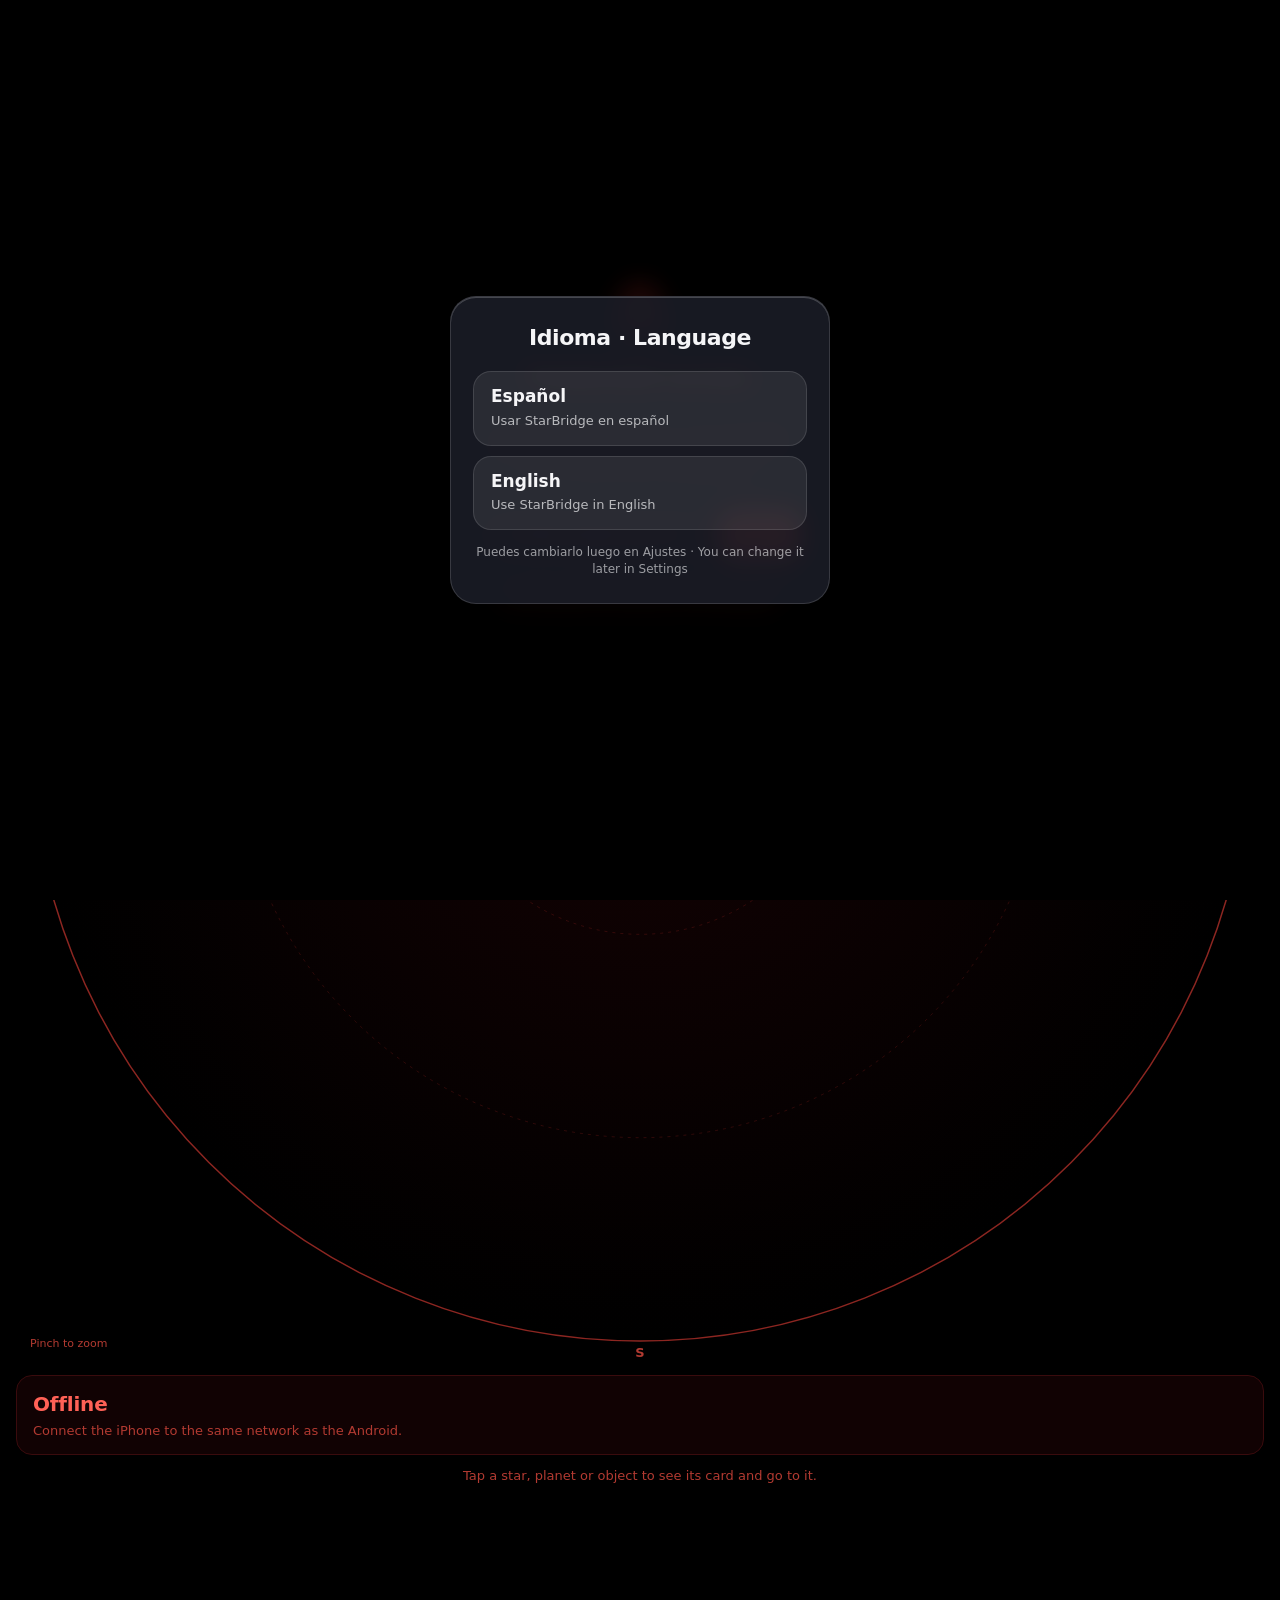
<file: app/src/main/assets/web/index.html>
<!doctype html>
<html lang="es">
<head>
<meta charset="utf-8">
<meta name="viewport" content="width=device-width, initial-scale=1, viewport-fit=cover, user-scalable=no">
<meta name="apple-mobile-web-app-capable" content="yes">
<meta name="mobile-web-app-capable" content="yes">
<meta name="apple-mobile-web-app-status-bar-style" content="black-translucent">
<meta name="apple-mobile-web-app-title" content="StarBridge">
<meta name="theme-color" content="#000000">
<meta name="format-detection" content="telephone=no">
<title>StarBridge</title>
<link rel="apple-touch-icon" href="icon-180.png">
<link rel="icon" href="icon-192.png">
<link rel="manifest" href="manifest.webmanifest">
<link rel="stylesheet" href="style.css">
<script src="i18n-en.js"></script>
<script src="i18n.js"></script>
</head>
<body class="night">

<header class="topbar">
  <div class="brand">
    <span id="connDot" class="dot"></span>
    <div>
      <div class="title">StarBridge</div>
      <div id="subtitle" class="subtitle">Conectando con el Android…</div>
    </div>
  </div>
  <div class="top-right">
    <span id="trackPill" class="pill hidden">Siguiendo</span>
    <span id="clock" class="clock mono">--:--</span>
  </div>
</header>

<div id="banner" class="banner hidden"></div>
<a id="peerBanner" class="banner peer hidden"></a>

<main>
  <!-- Live stack thumbnail on the control tabs (tap: Imagen). -->
  <button id="miniStack" class="mini-stack hidden" aria-label="Ver el apilado">
    <span class="mini-thumb night-img"><img id="miniStackImg" alt=""></span>
    <span class="mini-txt"><b id="miniStackTitle">Apilando</b><br><small id="miniStackText"></small></span>
    <span class="chev">›</span>
  </button>

  <!-- CIELO -->
  <section id="tab-sky" class="tab active">
    <button class="card align-cta hidden" data-goalign>
      <span class="ring">!</span>
      <span><b>Sin alinear</b><br><small>Centra una estrella y el Android sabrá dónde está todo</small></span>
      <span class="chev">›</span>
    </button>
    <div class="sky-tools">
      <button id="skyRotate" class="chip small">Mirando al S</button>
      <button id="skyLabels" class="chip small">Nombres</button>
      <button id="skyCenter" class="chip small">Hacia el telescopio</button>
      <button id="skyZoomIn" class="chip small" aria-label="Ampliar">+</button>
      <button id="skyZoomOut" class="chip small" aria-label="Alejar">&minus;</button>
      <button id="skyAll" class="chip small">Todo el cielo</button>
    </div>
    <div class="sky-wrap">
      <canvas id="sky"></canvas>
      <div id="skyReadout" class="sky-readout"></div>
      <div id="zoneBar" class="zone-bar hidden"></div>
    </div>
    <div id="skyCard" class="card pointing-card"></div>
    <p class="hint center">Toca una estrella, planeta u objeto para ver su ficha e ir a él.</p>
  </section>

  <!-- MOVER -->
  <section id="tab-move" class="tab">
    <button class="card align-cta hidden" data-goalign>
      <span class="ring">!</span>
      <span><b>Sin alinear</b><br><small>Alinear ahora</small></span>
      <span class="chev">›</span>
    </button>
    <div id="moveCard" class="card pointing-card"></div>
    <div id="pad" class="pad-host"></div>
    <div class="seg" id="speedSeg">
      <button data-rate="2">Fina</button>
      <button data-rate="4">Lenta</button>
      <button data-rate="6">Media</button>
      <button data-rate="8">Rápida</button>
      <button data-rate="9">Máx</button>
    </div>
    <div class="card row-between">
      <div>
        <div class="row-title">Seguimiento</div>
        <div id="trackSub" class="row-sub">Compensa la rotación del cielo</div>
      </div>
      <label class="switch"><input id="trackToggle" type="checkbox"><span></span></label>
    </div>
    <div id="controlBanner" class="card warn-card hidden">
      Otro dispositivo está moviendo el telescopio.
      <button id="takeControl" class="btn small">Tomar el control</button>
    </div>
  </section>

  <!-- BUSCAR -->
  <section id="tab-search" class="tab">
    <div class="searchbar">
      <svg viewBox="0 0 24 24" class="icon"><circle cx="11" cy="11" r="7"/><path d="M20 20l-4-4"/></svg>
      <input id="q" type="search" placeholder="M42, Júpiter, Vega, Andrómeda…" autocomplete="off" autocapitalize="off" spellcheck="false">
    </div>
    <div class="chips" id="chips">
      <button class="chip active" data-cat="best">Lo mejor ahora</button>
      <button class="chip" data-cat="all">Todas</button>
      <button class="chip" data-cat="solar">Luna y planetas</button>
      <button class="chip" data-cat="messier">Messier</button>
      <button class="chip" data-cat="ngc">NGC / IC</button>
      <button class="chip" data-cat="galaxy">Galaxias</button>
      <button class="chip" data-cat="nebula">Nebulosas</button>
      <button class="chip" data-cat="cluster">Cúmulos</button>
      <button class="chip" data-cat="star">Estrellas</button>
    </div>
    <label class="check-row"><input id="onlyVisible" type="checkbox" checked> Solo lo que está sobre el horizonte</label>
    <label class="check-row hidden" id="onlyZoneRow"><input id="onlyZone" type="checkbox"> Solo lo que veo (mi zona visible)</label>
    <ul id="results" class="list"></ul>
  </section>

  <!-- IMAGEN (live stacking) -->
  <section id="tab-img" class="tab">
    <!-- the iPhone app StarBridge EAA as a remote camera (iphonecam.js) -->
    <div id="iphoneStage" class="img-stage hidden">
      <div class="img-frame night-img"><img id="iphView" alt="Imagen del iPhone" draggable="false"></div>
      <div id="iphEmpty" class="img-empty"></div>
      <div class="img-hud">
        <div id="iphPills" class="img-pills"></div>
        <div class="img-line"><span id="iphMsg"></span></div>
        <div id="iphLog" class="img-line iph-log hidden"></div>
      </div>
      <div class="img-bar">
        <button id="iphMain" class="img-btn main"><svg viewBox="0 0 24 24" class="icon"><path d="M7 5l12 7-12 7z" class="fill"/></svg><span>Empezar</span></button>
        <button id="iphFrame" class="img-btn"><svg viewBox="0 0 24 24" class="icon"><path d="M4 9V5h4M20 9V5h-4M4 15v4h4M20 15v4h-4"/><circle cx="12" cy="12" r="2.5"/></svg><span>Encuadre</span></button>
        <button id="iphExp" class="img-btn"><svg viewBox="0 0 24 24" class="icon"><path d="M4 7h10M18 7h2M4 17h4M12 17h8"/><circle cx="16" cy="7" r="2"/><circle cx="10" cy="17" r="2"/></svg><span>Exposición</span></button>
        <button id="iphSave" class="img-btn"><svg viewBox="0 0 24 24" class="icon"><path d="M12 4v11M7 10l5 5 5-5M5 20h14"/></svg><span>Guardar</span></button>
        <button id="iphNew" class="img-btn"><svg viewBox="0 0 24 24" class="icon"><path d="M12 5v14M5 12h14"/></svg><span>Nuevo</span></button>
      </div>
    </div>
    <div id="camSourceSeg" class="seg compact cam-source hidden">
      <button data-src="iphone">Cámara del iPhone</button><button data-src="android">Cámara del Android</button>
    </div>
    <div id="imgStage" class="img-stage">
      <div id="imgFrame" class="img-frame night-img">
        <img id="imgView" alt="Imagen apilada" draggable="false">
      </div>
      <div id="imgEmpty" class="img-empty"></div>
      <div id="imgHud" class="img-hud">
        <div id="imgPills" class="img-pills"></div>
        <div id="imgLine" class="img-line"><span id="imgMsg"></span><div class="img-progress"><i id="imgProg"></i></div></div>
      </div>
      <div id="imgBanner" class="img-banner hidden"></div>
      <div id="imgFocus" class="img-focus hidden"></div>
      <div id="imgPadWrap" class="img-pad hidden"><div id="imgPad" class="pad-host small"></div>
        <div class="seg compact" id="imgSpeedSeg">
          <button data-rate="2">Fina</button><button data-rate="4">Lenta</button><button data-rate="7">Rápida</button>
        </div>
      </div>
      <div id="imgBar" class="img-bar">
        <button id="imgMain" class="img-btn main"><svg viewBox="0 0 24 24" class="icon"><path d="M7 5l12 7-12 7z" class="fill"/></svg><span>Empezar</span></button>
        <button id="imgSettingsBtn" class="img-btn"><svg viewBox="0 0 24 24" class="icon"><path d="M4 7h10M18 7h2M4 17h4M12 17h8"/><circle cx="16" cy="7" r="2"/><circle cx="10" cy="17" r="2"/></svg><span>Ajustes</span></button>
        <button id="imgFrameBtn" class="img-btn"><svg viewBox="0 0 24 24" class="icon"><path d="M4 9V5h4M20 9V5h-4M4 15v4h4M20 15v4h-4"/><circle cx="12" cy="12" r="2.5"/></svg><span>Encuadre</span></button>
        <button id="imgSessionBtn" class="img-btn"><svg viewBox="0 0 24 24" class="icon"><path d="M4 19V9M10 19V5M16 19v-7M22 19H2"/></svg><span>Sesión</span></button>
        <button id="imgSaveBtn" class="img-btn"><svg viewBox="0 0 24 24" class="icon"><path d="M12 4v11M7 10l5 5 5-5M5 20h14"/></svg><span>Guardar</span></button>
      </div>
    </div>
  </section>

  <!-- ALINEAR (opened from the banner or from Más) -->
  <section id="tab-align" class="tab">
    <button class="back-link" id="alignBack">‹ Volver</button>
    <div id="alignHeader" class="card"></div>
    <div class="seg" id="modeSeg">
      <button data-mode="starbridge">Alinea StarBridge</button>
      <button data-mode="hc">Alinea el mando</button>
    </div>
    <div id="alignChecks" class="card checks"></div>
    <div id="alignBody"></div>
    <div id="alignActive" class="card active-star hidden">
      <div id="activeInfo"></div>
      <div id="guide" class="guide hidden"></div>
      <div class="active-actions">
        <button id="activeGoto" class="btn">Ir con GoTo</button>
        <button id="activeDone" class="btn primary">Está centrada ✓</button>
      </div>
      <div id="alignPad" class="pad-host small"></div>
      <div class="seg compact" id="alignSpeedSeg">
        <button data-rate="2">Fina</button>
        <button data-rate="4">Lenta</button>
        <button data-rate="7">Rápida</button>
      </div>
      <button id="activeCancel" class="btn ghost full">Elegir otra estrella</button>
    </div>
    <div id="alignPoints"></div>
  </section>

  <!-- MÁS -->
  <section id="tab-more" class="tab">
    <h2>Uso</h2>
    <div class="card">
      <div class="seg" id="useSeg">
        <button data-use="auto">Auto</button>
        <button data-use="observe">Observar</button>
        <button data-use="photo">Fotografiar</button>
        <button data-use="both">Las dos</button>
      </div>
      <p id="useHint" class="hint"></p>
    </div>

    <h2 data-no-i18n>Idioma · Language</h2>
    <div class="card" data-no-i18n>
      <div class="seg" id="langSeg"><button data-l="es">Español</button><button data-l="en">English</button></div>
    </div>

    <h2>Telescopio</h2>
    <div id="infoCard" class="card"></div>
    <button class="card row-between nav-row" data-goalign>
      <span><span class="row-title">Alineación</span><br><span id="alignRowSub" class="row-sub"></span></span>
      <span class="chev">›</span>
    </button>

    <h2>Conectar otro móvil</h2>
    <div id="shareCard" class="card share hidden">
      <img id="shareQr" alt="QR para conectar otro móvil">
      <div class="share-code mono"><span id="shareAddress"></span><br>código <b id="shareKey"></b></div>
      <p class="hint center">Escanéalo con la cámara de otro móvil conectado a la misma WiFi.
        Lleva la clave de acceso: compártelo solo con quien quieras. Para echar a todos,
        pulsa «Cambiar la clave de acceso» en el Android.</p>
    </div>

    <h2>Ubicación y hora</h2>
    <div class="card">
      <div id="siteInfo" class="row-sub"></div>
      <details class="details">
        <summary>Introducir coordenadas a mano</summary>
        <div class="form-row">
          <label>Latitud <input id="lat" type="number" step="0.0001" inputmode="decimal"></label>
          <label>Longitud (este +) <input id="lon" type="number" step="0.0001" inputmode="decimal"></label>
        </div>
        <button id="saveSite" class="btn small">Guardar lugar</button>
        <p class="hint">Solo se usa si el Android no tiene GPS.</p>
      </details>
    </div>

    <h2>Android en el tubo</h2>
    <div class="card">
      <div class="row-sub">¿Cómo va sujeto el Android al telescopio?</div>
      <div class="seg" id="mountingSeg">
        <button data-mounting="top">Borde superior hacia el cielo</button>
        <button data-mounting="camera">Cámara trasera hacia el cielo</button>
      </div>
      <div id="sensorLive" class="row-sub mono"></div>
    </div>

    <h2>Holgura de los motores</h2>
    <div class="card">
      <button id="meterOpen" class="meter-cta">
        <span class="meter-cta-icon" aria-hidden="true">◀ ▶</span>
        <span><b>Medir holgura moviéndolo tú</b><br><small>Apoya el Android en el tubo y mueve con las flechas: el giroscopio nota cuándo empieza a girar de verdad.</small></span>
        <span class="chev">›</span>
      </button>
      <p class="hint">Holgura guardada (grados): la usa StarBridge para apuntar y seguir con precisión.</p>
      <div class="form-row">
        <label>Acimut <input id="slackAz" type="number" min="0" max="3" step="0.01" inputmode="decimal"></label>
        <label>Altitud <input id="slackAlt" type="number" min="0" max="3" step="0.01" inputmode="decimal"></label>
      </div>
      <button id="saveSlack" class="btn small">Guardar</button>
      <div class="row-between" style="margin-top:12px">
        <span><span class="row-title">Recoger la holgura con las flechas</span><br>
          <span class="row-sub">Al cambiar de sentido, el motor recorre primero toda la holgura deprisa y el tubo responde al momento, aunque solo des un toque.</span></span>
        <label class="switch"><input id="takeUp" type="checkbox"><span></span></label>
      </div>
      <p class="hint">Si lo usas, deja a 0 el anti-backlash del mando (abajo) para no compensar dos veces.</p>
      <details class="details">
        <summary>Otras formas de medirla</summary>
        <div class="row-sub" style="margin-top:10px">Con el ocular (sin sensores):</div>
        <div class="split">
          <button class="btn small vcal" data-axis="azm">Visual · acimut</button>
          <button class="btn small vcal" data-axis="alt">Visual · altitud</button>
        </div>
        <div class="row-sub" style="margin-top:12px">Automática con el giroscopio (se mueve solo):</div>
        <div class="split">
          <button class="btn small cal" data-axis="azm">Auto · acimut</button>
          <button class="btn small cal" data-axis="alt">Auto · altitud</button>
        </div>
        <div id="calResult" class="row-sub mono"></div>
      </details>
      <details class="details">
        <summary>Anti-backlash del mando (0–99)</summary>
        <p class="hint">Compensación propia de los motores. + = derecha/arriba, − = izquierda/abajo.</p>
        <div class="bl" data-axis="azm"><span>Acimut</span>
          <label>+ <input class="pos" type="number" min="0" max="99" inputmode="numeric"></label>
          <label>− <input class="neg" type="number" min="0" max="99" inputmode="numeric"></label>
          <button class="btn small save">Guardar</button>
        </div>
        <div class="bl" data-axis="alt"><span>Altitud</span>
          <label>+ <input class="pos" type="number" min="0" max="99" inputmode="numeric"></label>
          <label>− <input class="neg" type="number" min="0" max="99" inputmode="numeric"></label>
          <button class="btn small save">Guardar</button>
        </div>
        <button id="readBacklash" class="btn small">Leer del telescopio</button>
        <p id="blOriginal" class="hint"></p>
      </details>
    </div>

    <h2>GoTo</h2>
    <div class="card">
      <div class="row-sub">¿Quién mueve los motores en un GoTo?</div>
      <div class="seg" id="gotoSeg">
        <button data-method="auto">Auto</button>
        <button data-method="hc">El mando</button>
        <button data-method="soft">StarBridge</button>
      </div>
      <p id="gotoHint" class="hint"></p>
      <label class="form-line">Aproximación final (grados)
        <input id="approach" type="number" min="0" max="3" step="0.1" inputmode="decimal">
      </label>
      <p class="hint">El GoTo se para un poco antes y entra en el sentido del seguimiento para que la holgura no afecte.</p>
    </div>

    <h2>Tu telescopio</h2>
    <div class="card">
      <label class="form-line">Abertura
        <select id="aperture" data-no-i18n><option value="60">60 mm · LCM 60, NexStar 60GT</option><option value="70">70 mm · SkyProdigy 70</option><option value="80">80 mm · NexStar 80GT, LCM 80</option><option value="90">90 mm · NexStar 90SLT, Cosmos 90GT</option><option value="102">102 mm · NexStar 102SLT, 4SE</option><option value="114">114 mm · NexStar 114SLT, LCM 114</option><option value="127">127 mm · NexStar 127SLT, 5SE</option><option value="130">130 mm · NexStar 130SLT</option><option value="150">150 mm · 6SE, Evolution 6</option><option value="203">203 mm · 8SE, Evolution 8, CPC 800</option><option value="235">235 mm · Evolution 9.25, CPC 925</option><option value="279">279 mm · CPC 1100, C11</option><option value="356">356 mm · C14</option></select>
      </label>
      <div class="row-between"><span>Listas para fotos (EAA)</span><label class="switch"><input id="listsEaa" type="checkbox"><span></span></label></div>
      <p id="apertureHint" class="hint"></p>
    </div>

    <h2>Zonas visibles</h2>
    <div id="zonesCard" class="card"></div>

    <h2>Pantalla</h2>
    <div class="card">
      <div class="row-between"><span>Modo nocturno (rojo)</span><label class="switch"><input id="night" type="checkbox"><span></span></label></div>
      <div class="row-between"><span>Invertir izquierda/derecha</span><label class="switch"><input id="invertAz" type="checkbox"><span></span></label></div>
      <div class="row-between"><span>Invertir arriba/abajo</span><label class="switch"><input id="invertAlt" type="checkbox"><span></span></label></div>
    </div>

    <h2>Ayuda</h2>
    <button id="diagOpen" class="card row-between nav-row">
      <span><span class="row-title">Diagnóstico</span><br><span class="row-sub">Qué contesta el mando, avisos y errores recientes</span></span>
      <span class="chev">›</span>
    </button>

    <h2>Acerca de</h2>
    <div class="card about">
      <p>StarBridge · control de telescopios Celestron NexStar desde el navegador.</p>
      <p class="hint">Estrellas: HYG v4 (CC BY-SA 4.0). Objetos de cielo profundo: OpenNGC (CC BY-SA 4.0). Planetas: método de Paul Schlyter.</p>
      <p class="hint">Añádela a la pantalla de inicio: Compartir → «Añadir a pantalla de inicio».</p>
    </div>
  </section>
</main>

<button id="stopBtn" class="stop" aria-label="Parar el telescopio">STOP</button>

<nav class="tabbar">
  <button aria-label="Cielo" data-tab="sky" class="active">
    <svg viewBox="0 0 24 24" class="icon"><circle cx="12" cy="12" r="9"/><path d="M12 3v2M12 19v2M3 12h2M19 12h2"/><path d="M9 9l1.2 2.6L13 12l-2.8.4L9 15l-.8-2.6L5.5 12l2.7-.4z" class="fill"/></svg>
    <span>Cielo</span>
  </button>
  <button aria-label="Mover" data-tab="move">
    <svg viewBox="0 0 24 24" class="icon"><path d="M12 3l3 3h-6zM12 21l-3-3h6zM3 12l3-3v6zM21 12l-3 3V9z" class="fill"/><circle cx="12" cy="12" r="2.5"/></svg>
    <span>Mover</span>
  </button>
  <button aria-label="Imagen" data-tab="img">
    <svg viewBox="0 0 24 24" class="icon"><rect x="3" y="6" width="18" height="13" rx="3"/><circle cx="12" cy="12.5" r="3.5"/><path d="M8 6l1.5-2h5L16 6"/></svg>
    <span>Imagen</span>
  </button>
  <button aria-label="Buscar" data-tab="search">
    <svg viewBox="0 0 24 24" class="icon"><circle cx="11" cy="11" r="7"/><path d="M20 20l-4-4"/></svg>
    <span>Buscar</span>
  </button>
  <button aria-label="Más" data-tab="more">
    <svg viewBox="0 0 24 24" class="icon"><circle cx="5" cy="12" r="1.6" class="fill"/><circle cx="12" cy="12" r="1.6" class="fill"/><circle cx="19" cy="12" r="1.6" class="fill"/></svg>
    <span>Más</span>
  </button>
</nav>

<div id="sheet" class="sheet hidden" aria-hidden="true">
  <div class="sheet-backdrop" data-close></div>
  <div class="sheet-panel">
    <div class="grab" data-close></div>
    <div id="sheetBody"></div>
  </div>
</div>

<div id="toast" class="toast hidden"></div>

<div id="locked" class="locked hidden">
  <svg viewBox="0 0 24 24" class="icon big"><rect x="5" y="10" width="14" height="10" rx="2"/><path d="M8 10V7a4 4 0 0 1 8 0v3"/></svg>
  <h3>Acceso protegido</h3>
  <p id="lockedWhy"></p>
  <form id="codeForm" class="code-form" autocomplete="off">
    <input id="codeInput" type="text" inputmode="text" autocapitalize="off" autocorrect="off" spellcheck="false"
           placeholder="j576-xmkf-mvu2" aria-label="Código de acceso">
    <button class="btn primary" type="submit">Entrar</button>
  </form>
  <p id="codeError" class="code-error hidden">Escribe el código que aparece en el Android</p>
  <p class="hint">El código y el QR están en la app StarBridge del Android conectado al telescopio.</p>
</div>
<script src="app.js"></script>
<script src="imaging.js"></script>
<script src="iphonecam.js"></script>
<script src="zones.js"></script>
</body>
</html>
</file>
<file: app/src/main/assets/web/style.css>
/* StarBridge web UI — iPhone first, dark by default, full red night mode. */
:root {
  --bg: #05070f;
  --surface: #0d1222;
  --surface-2: #141b30;
  --line: #222a44;
  --text: #e9edf8;
  --dim: #8a93ae;
  --faint: #545c78;
  --accent: #6aa7ff;
  --accent-ink: #04122b;
  --good: #46d27f;
  --warn: #ffb547;
  --danger: #ff4b4b;
  --stop: #e5262b;
  --stop-ink: #ffffff;
  --sky-bg-1: #0b1430;
  --sky-bg-2: #04060d;
  --sky-line: rgba(140, 160, 220, 0.18);
  --sky-horizon: rgba(160, 180, 255, 0.55);
  --sky-star: #f4f7ff;
  --sky-planet: #ffcf6b;
  --sky-dso: #9fd0ff;
  --sky-scope: #ff6b6b;
  --tabbar-h: 58px;
  --radius: 16px;
  color-scheme: dark;
}
body.night {
  --bg: #000000;
  --surface: #110203;
  --surface-2: #1a0405;
  --line: #3a0b0d;
  --text: #ff6156;
  --dim: #b23a31;
  --faint: #6d1d18;
  --accent: #ff3b30;
  --accent-ink: #000000;
  --good: #ff6a55;
  --warn: #ff8a50;
  --danger: #ff2a1f;
  --stop: #9e0a05;
  --stop-ink: #ffb3ad;
  --sky-bg-1: #120203;
  --sky-bg-2: #000000;
  --sky-line: rgba(255, 60, 50, 0.16);
  --sky-horizon: rgba(255, 70, 60, 0.55);
  --sky-star: #ff6a60;
  --sky-planet: #ff8a50;
  --sky-dso: #c8443a;
  --sky-scope: #ff2a1f;
}

* { box-sizing: border-box; -webkit-tap-highlight-color: transparent; }
html, body {
  margin: 0; background: var(--bg); color: var(--text);
  font: 16px/1.4 -apple-system, BlinkMacSystemFont, "SF Pro Text", system-ui, sans-serif;
  -webkit-text-size-adjust: 100%;
}
body {
  min-height: 100vh;
  padding: calc(env(safe-area-inset-top) + 64px) 16px calc(env(safe-area-inset-bottom) + var(--tabbar-h) + 104px);
  -webkit-user-select: none; user-select: none;
  overscroll-behavior: none;
}
input { -webkit-user-select: text; user-select: text; }
.mono { font-family: ui-monospace, "SF Mono", Menlo, monospace; font-variant-numeric: tabular-nums; }
.hidden { display: none !important; }
.center { text-align: center; }
h2 { font-size: 13px; letter-spacing: .08em; text-transform: uppercase; color: var(--dim); margin: 24px 4px 8px; font-weight: 600; }

/* ---------- Top bar ---------- */
.topbar {
  position: fixed; top: 0; left: 0; right: 0; z-index: 20;
  display: flex; align-items: center; justify-content: space-between;
  padding: calc(env(safe-area-inset-top) + 10px) 16px 10px;
  background: color-mix(in srgb, var(--bg) 82%, transparent);
  -webkit-backdrop-filter: blur(18px); backdrop-filter: blur(18px);
  border-bottom: 1px solid var(--line);
}
.brand { display: flex; align-items: center; gap: 10px; min-width: 0; }
.title { font-weight: 700; font-size: 17px; letter-spacing: -.01em; }
.subtitle { font-size: 12px; color: var(--dim); white-space: nowrap; overflow: hidden; text-overflow: ellipsis; max-width: 56vw; }
.dot { width: 10px; height: 10px; border-radius: 50%; background: var(--faint); flex: none; transition: background .3s; }
.dot.on { background: var(--good); box-shadow: 0 0 10px var(--good); }
.dot.half { background: var(--warn); }
.top-right { display: flex; align-items: center; gap: 8px; }
.clock { font-size: 14px; color: var(--dim); }
.pill { font-size: 12px; font-weight: 600; padding: 4px 10px; border-radius: 99px; background: color-mix(in srgb, var(--good) 18%, transparent); color: var(--good); }

.banner {
  margin: 0 0 12px; padding: 12px 14px; border-radius: 12px; font-size: 14px;
  background: color-mix(in srgb, var(--warn) 14%, var(--surface)); border: 1px solid color-mix(in srgb, var(--warn) 45%, transparent);
}

/* ---------- Tabs ---------- */
.tab { display: none; animation: fade .18s ease-out; }
.tab.active { display: block; }
@keyframes fade { from { opacity: 0; transform: translateY(4px); } to { opacity: 1; transform: none; } }

.tabbar {
  position: fixed; left: 0; right: 0; bottom: 0; z-index: 20;
  display: flex; height: calc(var(--tabbar-h) + env(safe-area-inset-bottom));
  padding-bottom: env(safe-area-inset-bottom);
  background: color-mix(in srgb, var(--bg) 85%, transparent);
  -webkit-backdrop-filter: blur(18px); backdrop-filter: blur(18px);
  border-top: 1px solid var(--line);
}
.tabbar button {
  flex: 1; display: flex; flex-direction: column; align-items: center; justify-content: center; gap: 2px;
  background: none; border: 0; color: var(--faint); font: inherit; font-size: 11px; font-weight: 500;
}
.tabbar button.active { color: var(--accent); }
.icon { width: 24px; height: 24px; fill: none; stroke: currentColor; stroke-width: 1.8; stroke-linecap: round; stroke-linejoin: round; }
.icon .fill { fill: currentColor; stroke: none; }

/* ---------- STOP ---------- */
.stop {
  position: fixed; z-index: 60; right: 16px;
  bottom: calc(env(safe-area-inset-bottom) + var(--tabbar-h) + 14px);
  width: 58px; height: 58px; border-radius: 50%; border: 0;
  background: radial-gradient(circle at 35% 30%, color-mix(in srgb, var(--stop) 70%, #fff 30%), var(--stop) 60%);
  color: var(--stop-ink); font: 800 14px/1 -apple-system, system-ui, sans-serif; letter-spacing: .05em;
  box-shadow: 0 5px 14px color-mix(in srgb, var(--stop) 50%, transparent), 0 0 0 3px color-mix(in srgb, var(--stop) 25%, transparent);
}
.stop:active { transform: scale(.94); }
.stop.flash { animation: flash .5s ease-out; }
@keyframes flash { 0% { box-shadow: 0 0 0 0 var(--stop); } 100% { box-shadow: 0 0 0 28px transparent; } }

/* ---------- Cards, buttons, controls ---------- */
.card {
  background: var(--surface); border: 1px solid var(--line); border-radius: var(--radius);
  padding: 14px 16px; margin: 0 0 12px;
}
.warn-card { border-color: color-mix(in srgb, var(--warn) 50%, transparent); display: flex; align-items: center; justify-content: space-between; gap: 10px; font-size: 14px; }
.row-between { display: flex; align-items: center; justify-content: space-between; gap: 12px; min-height: 40px; }
.card > .row-between + .row-between { border-top: 1px solid var(--line); }
.row-title { font-weight: 600; }
.row-sub { font-size: 13px; color: var(--dim); margin: 4px 0; }
.hint { font-size: 13px; color: var(--dim); margin: 8px 2px; }

.btn {
  font: inherit; font-size: 15px; font-weight: 600; color: var(--text);
  background: var(--surface-2); border: 1px solid var(--line); border-radius: 12px; padding: 12px 16px;
}
.btn.primary { background: var(--accent); color: var(--accent-ink); border-color: transparent; }
.btn.ghost { background: transparent; }
.btn.small { padding: 8px 12px; font-size: 14px; }
.btn.full { width: 100%; }
.btn:disabled { opacity: .4; }
.btn:active:not(:disabled) { transform: scale(.98); }

.seg { display: flex; gap: 4px; padding: 4px; margin: 0 0 12px; background: var(--surface); border: 1px solid var(--line); border-radius: 14px; }
.seg button { flex: 1; font: inherit; font-size: 14px; font-weight: 600; color: var(--dim); background: none; border: 0; border-radius: 10px; padding: 10px 4px; }
.seg button.active { background: var(--surface-2); color: var(--text); box-shadow: 0 1px 0 var(--line); }
.seg.compact button { padding: 8px 4px; font-size: 13px; }

.chips { display: flex; gap: 8px; overflow-x: auto; padding: 2px 0 10px; margin: 0 -16px; padding-left: 16px; padding-right: 16px; scrollbar-width: none; }
.chips::-webkit-scrollbar { display: none; }
.chip {
  flex: none; font: inherit; font-size: 14px; font-weight: 500; color: var(--dim);
  background: var(--surface); border: 1px solid var(--line); border-radius: 99px; padding: 8px 14px;
}
.chip.active { color: var(--accent-ink); background: var(--accent); border-color: transparent; }
.chip.small { padding: 6px 10px; font-size: 12px; }

.switch { position: relative; width: 52px; height: 32px; flex: none; }
.switch input { opacity: 0; width: 0; height: 0; }
.switch span { position: absolute; inset: 0; background: var(--surface-2); border: 1px solid var(--line); border-radius: 99px; transition: .2s; }
.switch span::after { content: ""; position: absolute; width: 26px; height: 26px; left: 2px; top: 2px; border-radius: 50%; background: var(--text); transition: .2s; }
.switch input:checked + span { background: var(--good); border-color: transparent; }
.switch input:checked + span::after { transform: translateX(20px); background: #fff; }
body.night .switch input:checked + span::after { background: #000; }

input[type=number], input[type=search], input[type=text], select {
  font: inherit; color: var(--text); background: var(--surface-2); border: 1px solid var(--line);
  border-radius: 10px; padding: 10px 12px; width: 100%; outline: none;
}
input:focus { border-color: var(--accent); }
.form-row { display: grid; grid-template-columns: 1fr 1fr; gap: 10px; margin: 10px 0; }
.form-row label, .form-line { display: flex; flex-direction: column; gap: 6px; font-size: 13px; color: var(--dim); }
.check-row { display: flex; align-items: center; gap: 8px; font-size: 14px; color: var(--dim); margin: 0 2px 10px; }
.check-row input { width: 18px; height: 18px; accent-color: var(--accent); }
.split { display: grid; grid-template-columns: 1fr 1fr; gap: 8px; margin-top: 10px; }
.details summary { cursor: pointer; color: var(--accent); font-size: 14px; margin-top: 10px; }
.bl { display: grid; grid-template-columns: 64px 1fr 1fr auto; gap: 8px; align-items: center; margin: 8px 0; font-size: 14px; }
.bl label { display: flex; align-items: center; gap: 4px; }

/* ---------- Pointing card ---------- */
.pointing-card .big { font-size: 20px; font-weight: 700; letter-spacing: -.01em; }
.pointing-card .coords { display: grid; grid-template-columns: 1fr 1fr; gap: 6px 12px; margin-top: 8px; font-size: 14px; }
.pointing-card .coords span { color: var(--dim); font-size: 12px; display: block; }
.state-line { font-size: 13px; color: var(--dim); margin-top: 4px; }
.state-line.slack { color: var(--warn); }

/* ---------- Sky map ---------- */
.sky-wrap { position: relative; margin: 0 -8px 12px; }
#sky { width: 100%; aspect-ratio: 1; display: block; touch-action: pan-y; }
.zone-bar { position: absolute; left: 12px; right: 12px; top: 8px; padding: 10px 12px; border-radius: 14px; background: rgba(8, 10, 18, .85);
  border: 1px solid var(--line); display: flex; flex-direction: column; gap: 6px; }
.zone-bar-title { font-weight: 700; font-size: 14px; }
.zone-bar-hint { font-size: 12px; color: var(--dim); }
.zone-bar-btns { display: flex; flex-wrap: wrap; gap: 6px; }
.zone-row .check-row { margin: 0; color: var(--text); }
.ztag { color: var(--warn); }
.sky-readout { position: absolute; left: 14px; bottom: 8px; font-size: 11px; color: var(--dim); background: rgba(0,0,0,0.45);
  padding: 3px 8px; border-radius: 999px; pointer-events: none; font-variant-numeric: tabular-nums; }
.sky-tools { display: flex; gap: 6px; margin: 0 0 4px; overflow-x: auto; scrollbar-width: none; -webkit-overflow-scrolling: touch; }
.sky-tools::-webkit-scrollbar { display: none; }
.sky-tools .chip { flex: none; }
.sky-tools .chip.active { color: var(--accent-ink); }

/* ---------- Pad ---------- */
.pad-host { display: flex; justify-content: center; margin: 4px 0 14px; }
.pad {
  position: relative; width: min(78vw, 300px); aspect-ratio: 1; border-radius: 50%;
  background: radial-gradient(circle, var(--surface-2) 0%, var(--surface) 70%);
  border: 1px solid var(--line); box-shadow: inset 0 0 40px rgba(0, 0, 0, .45);
}
.pad-host.small .pad { width: min(56vw, 210px); }
.pad .dir {
  position: absolute; width: 34%; height: 34%; border: 0; border-radius: 50%;
  background: var(--surface-2); color: var(--text); font-size: 30px; line-height: 1;
  display: flex; align-items: center; justify-content: center;
  border: 1px solid var(--line); touch-action: none;
  transition: background .08s, transform .08s;
}
.pad-host.small .pad .dir { font-size: 22px; }
.pad .dir.pressed { background: var(--accent); color: var(--accent-ink); transform: scale(.95); }
.pad .up { top: 3%; left: 33%; } .pad .down { bottom: 3%; left: 33%; }
.pad .left { left: 3%; top: 33%; } .pad .right { right: 3%; top: 33%; }
.pad .center {
  position: absolute; inset: 36%; border-radius: 50%; display: flex; align-items: center; justify-content: center;
  text-align: center; font-size: 11px; color: var(--dim); white-space: pre-line;
}
.pad .center.slack { color: var(--warn); }
.pad .center.moving { color: var(--good); }

/* ---------- Search ---------- */
.searchbar { position: relative; margin: 0 0 10px; }
.searchbar .icon { position: absolute; left: 12px; top: 50%; transform: translateY(-50%); width: 20px; height: 20px; color: var(--dim); pointer-events: none; }
.searchbar input { padding-left: 42px; height: 46px; border-radius: 14px; font-size: 16px; }

/* ---------- Lists ---------- */
.list { list-style: none; margin: 0; padding: 0; }
.item {
  display: flex; align-items: center; gap: 12px; padding: 12px; margin-bottom: 8px;
  background: var(--surface); border: 1px solid var(--line); border-radius: 14px;
}
.item:active { background: var(--surface-2); }
.item .badge {
  width: 40px; height: 40px; flex: none; border-radius: 12px; display: flex; align-items: center; justify-content: center;
  background: var(--surface-2); font-size: 18px;
}
.item .meta { flex: 1; min-width: 0; }
.item .name { font-weight: 600; white-space: nowrap; overflow: hidden; text-overflow: ellipsis; }
.item .sub { font-size: 13px; color: var(--dim); white-space: nowrap; overflow: hidden; text-overflow: ellipsis; }
.item .alt { text-align: right; font-size: 13px; color: var(--dim); flex: none; }
.item .alt b { display: block; color: var(--text); font-size: 15px; }
.item.below { opacity: .45; }
.empty { text-align: center; color: var(--dim); padding: 30px 10px; }

/* ---------- Alignment ---------- */
.align-state { display: flex; align-items: center; gap: 12px; }
.align-state .ring {
  width: 48px; height: 48px; flex: none; border-radius: 50%; display: flex; align-items: center; justify-content: center;
  font-weight: 800; border: 3px solid var(--faint); color: var(--dim);
}
.align-state .ring.ok { border-color: var(--good); color: var(--good); }
.align-state .ring.rough { border-color: var(--warn); color: var(--warn); }
.checks .check { display: flex; align-items: center; gap: 10px; padding: 6px 0; font-size: 14px; }
.checks .check i { font-style: normal; width: 22px; text-align: center; }
.checks .check .ok { color: var(--good); } .checks .check .no { color: var(--warn); }
.checks .check small { color: var(--dim); margin-left: auto; text-align: right; }
.step-title { font-weight: 700; margin: 0 0 6px; }
.active-star .active-actions { display: grid; grid-template-columns: 1fr 1fr; gap: 8px; margin: 12px 0; }
.guide { display: flex; justify-content: center; gap: 18px; padding: 12px; margin-top: 10px; border-radius: 12px; background: var(--surface-2); font-size: 18px; font-weight: 700; }
.guide .ok { color: var(--good); }
.point-row { display: flex; align-items: center; justify-content: space-between; padding: 8px 0; border-top: 1px solid var(--line); font-size: 14px; }
.point-row:first-of-type { border-top: 0; }
.point-row button { background: none; border: 0; color: var(--dim); font-size: 18px; padding: 4px 8px; }
.about p { margin: 6px 0; }

/* ---------- Bottom sheet ---------- */
.sheet { position: fixed; inset: 0; z-index: 40; }
.sheet-backdrop { position: absolute; inset: 0; background: rgba(0, 0, 0, .55); animation: fadein .2s; }
.sheet-panel {
  position: absolute; left: 0; right: 0; bottom: 0; max-height: 82vh; overflow: auto;
  background: var(--surface); border-top: 1px solid var(--line); border-radius: 22px 22px 0 0;
  /* Room at the bottom so the floating STOP never hides a sheet button. */
  padding: 8px 18px calc(env(safe-area-inset-bottom) + var(--tabbar-h) + 104px); animation: up .25s cubic-bezier(.2, .9, .3, 1);
}
.grab { width: 40px; height: 5px; border-radius: 3px; background: var(--line); margin: 4px auto 12px; }
@keyframes up { from { transform: translateY(100%); } to { transform: none; } }
@keyframes fadein { from { opacity: 0; } to { opacity: 1; } }
.sheet h3 { margin: 0; font-size: 24px; letter-spacing: -.02em; }
.sheet .kind { color: var(--dim); margin: 2px 0 14px; }
.facts { display: grid; grid-template-columns: 1fr 1fr; gap: 10px; margin-bottom: 16px; }
.fact { background: var(--surface-2); border-radius: 12px; padding: 10px 12px; }
.fact span { display: block; font-size: 12px; color: var(--dim); }
.fact b { font-size: 16px; }
.sheet-actions { display: grid; gap: 8px; }
.big-mark { height: 96px; font-size: 26px !important; border-radius: 20px !important; }
.steps { margin: 0 0 16px; padding-left: 20px; color: var(--text); }
.steps li { margin: 6px 0; }

/* ---------- Backlash meter ---------- */
.meter-cta {
  display: flex; width: 100%; align-items: center; gap: 12px; text-align: left; font: inherit; color: var(--text);
  padding: 12px; margin: 0 0 6px; border-radius: 14px; background: var(--surface-2);
  border: 1px solid color-mix(in srgb, var(--accent) 45%, var(--line));
}
.meter-cta small { color: var(--dim); font-size: 13px; }
.meter-cta-icon {
  flex: none; width: 46px; height: 46px; border-radius: 12px; display: flex; align-items: center; justify-content: center;
  font-size: 13px; letter-spacing: -.1em; color: var(--accent-ink); background: var(--accent);
}
.meter { text-align: center; padding: 14px 12px 12px; margin: 4px 0 12px; border-radius: 18px; background: var(--surface-2); border: 1px solid var(--line); }
.meter-state { font-weight: 700; font-size: 15px; min-height: 22px; color: var(--dim); }
.meter-state.slack { color: var(--warn); }
.meter-state.moving { color: var(--good); }
.meter-state.lost { color: var(--danger); }
.meter-num { font-size: 56px; font-weight: 800; line-height: 1.05; letter-spacing: -.03em; margin-top: 6px; }
.meter-num small { font-size: 24px; color: var(--dim); }
.meter-cap { font-size: 12px; color: var(--dim); margin: 2px 0 8px; }
.meter-bar { position: relative; height: 10px; margin: 12px 4px 4px; border-radius: 5px; background: var(--surface); overflow: visible; }
.meter-bar i { position: absolute; left: 0; top: 0; bottom: 0; width: 0; border-radius: 5px; background: var(--good); transition: width .15s linear; }
.meter-bar b { position: absolute; top: -4px; bottom: -4px; width: 2px; margin-left: -1px; background: var(--warn); left: 50%; }
.meter-hint { text-align: center; font-size: 14px; font-weight: 600; margin: 0 4px 10px; min-height: 20px; }
.meter-arrows { display: grid; grid-template-columns: 1fr 1fr; gap: 12px; margin: 0 0 12px; }
.mdir {
  height: 104px; border-radius: 22px; font-size: 40px; line-height: 1; touch-action: none;
  color: var(--text); background: var(--surface-2); border: 1px solid var(--line); transition: background .08s, transform .08s;
}
.mdir.pressed { background: var(--accent); color: var(--accent-ink); transform: scale(.97); }
.meter-res { padding: 12px 14px; margin: 0 0 12px; border-radius: 16px; background: var(--surface-2); border: 1px solid var(--line); }
.meter-big { font-size: 26px; font-weight: 800; color: var(--accent); }
.meter-items { display: flex; flex-wrap: wrap; gap: 6px; margin: 8px 0 4px; }
.mchip { font-size: 13px; font-weight: 600; padding: 4px 9px; border-radius: 99px; background: var(--surface); border: 1px solid var(--line); }
.mchip small { color: var(--dim); font-weight: 500; }
.mchip.first, .mchip.same { color: var(--dim); }
.meter-res .split { margin-top: 10px; }

/* ---------- Diagnostics ---------- */
.diag {
  margin: 0 0 12px; padding: 10px 12px; max-height: 46vh; overflow: auto; white-space: pre-wrap; word-break: break-word;
  font-size: 11px; line-height: 1.45; border-radius: 12px; background: var(--surface-2); border: 1px solid var(--line);
  -webkit-user-select: text; user-select: text;
}
a.btn { display: block; text-decoration: none; }

/* ---------- Share & lock ---------- */
.share { text-align: center; }
.share img { width: min(64vw, 240px); aspect-ratio: 1; border-radius: 12px; background: #fff; padding: 0; display: block; margin: 4px auto 8px; image-rendering: pixelated; }
.locked {
  position: fixed; inset: 0; z-index: 70; display: flex; flex-direction: column; align-items: center; justify-content: center;
  padding: 32px; text-align: center; background: var(--bg); color: var(--text);
}
.locked h3 { font-size: 24px; margin: 16px 0 8px; }
.locked p { max-width: 320px; color: var(--dim); }
.icon.big { width: 64px; height: 64px; color: var(--accent); }
.code-form { display: flex; gap: 8px; width: 100%; max-width: 320px; margin: 8px 0; }
.code-form input { flex: 1; text-align: center; font-size: 18px; letter-spacing: .06em; }
.code-error { color: var(--danger) !important; font-size: 14px; margin: 0; }
.share-code { margin: 4px 0 8px; font-size: 15px; color: var(--text); }

/* ---------- Toast ---------- */
.toast {
  position: fixed; z-index: 50; left: 16px; right: 104px;
  bottom: calc(env(safe-area-inset-bottom) + var(--tabbar-h) + 22px);
  padding: 12px 14px; border-radius: 14px; font-size: 14px;
  background: var(--surface-2); border: 1px solid var(--line); box-shadow: 0 10px 30px rgba(0, 0, 0, .5);
  animation: fadein .2s;
}
.toast.error { border-color: color-mix(in srgb, var(--danger) 60%, transparent); }

/* ---------- Navigation helpers ---------- */
.align-cta { display: flex; width: 100%; align-items: center; gap: 12px; text-align: left; color: var(--text); font: inherit; border-color: color-mix(in srgb, var(--warn) 45%, transparent); }
.align-cta .ring { width: 34px; height: 34px; flex: none; border-radius: 50%; border: 2px solid var(--warn); color: var(--warn); display: flex; align-items: center; justify-content: center; font-weight: 800; }
.align-cta small { color: var(--dim); font-size: 13px; }
.chev { margin-left: auto; color: var(--dim); font-size: 24px; line-height: 1; }
.nav-row { width: 100%; text-align: left; font: inherit; color: var(--text); }
.back-link { background: none; border: 0; color: var(--accent); font: inherit; font-size: 16px; padding: 2px 0 10px; }
body.no-mount .stop { display: none; }

/* ---------- Imagen: edge-to-edge stage ---------- */
body.tab-img { overflow: hidden; }
.img-stage {
  position: fixed; left: 0; right: 0; z-index: 5; overflow: hidden; background: #000;
  top: calc(env(safe-area-inset-top) + 59px); bottom: calc(env(safe-area-inset-bottom) + var(--tabbar-h));
}
.img-frame { position: absolute; inset: 0; display: flex; align-items: center; justify-content: center; touch-action: none; }
.img-frame img { max-width: 100%; max-height: 100%; object-fit: contain; transform-origin: center; will-change: transform; -webkit-user-drag: none; }
.img-frame img.arrive { animation: arrive .7s ease-out; }
@keyframes arrive { from { filter: brightness(.8) blur(1px); } to { filter: none; } }
/* Night mode: the picture itself turns red (grey luminance x red). */
.night-img:not(.img-frame) { position: relative; }
body.night .night-img img { filter: grayscale(1); }
body.night .night-img::after { content: ""; position: absolute; inset: 0; background: #ff1a10; mix-blend-mode: multiply; pointer-events: none; }

.img-hud { position: absolute; top: 10px; left: 12px; right: 12px; pointer-events: none; transition: opacity .25s; }
.img-pills { display: flex; flex-wrap: wrap; gap: 6px; }
.ipill {
  font: inherit; font-size: 12px; font-weight: 600; color: #e9edf8; padding: 5px 10px; border-radius: 99px;
  background: rgba(0, 0, 0, .55); border: 1px solid rgba(255, 255, 255, .1);
  -webkit-backdrop-filter: blur(10px); backdrop-filter: blur(10px);
}
body.night .ipill { color: var(--text); border-color: var(--line); }
.ipill.strong { background: color-mix(in srgb, var(--accent) 30%, rgba(0, 0, 0, .6)); }
.ipill.good { color: var(--good); }
.ipill.warn { color: var(--warn); }
.ipill.dim { color: var(--dim); }
.ipill.btnish { pointer-events: auto; }
.ipill.btnish.on { background: var(--accent); color: var(--accent-ink); }
.img-line {
  margin-top: 8px; padding: 8px 12px; border-radius: 12px; font-size: 13px; color: #d7dcea; max-width: 520px;
  background: rgba(0, 0, 0, .55); -webkit-backdrop-filter: blur(10px); backdrop-filter: blur(10px);
}
body.night .img-line { color: var(--text); }
.img-progress { height: 3px; margin-top: 6px; border-radius: 2px; overflow: hidden; background: rgba(255, 255, 255, .12); }
.img-progress i { display: block; height: 100%; width: 0; background: var(--accent); transition: width .2s linear; }

.img-bar {
  position: absolute; left: 12px; right: 108px; bottom: 12px; display: flex; gap: 2px; padding: 5px;
  border-radius: 18px; background: rgba(8, 10, 18, .72); border: 1px solid rgba(255, 255, 255, .08);
  -webkit-backdrop-filter: blur(16px); backdrop-filter: blur(16px); transition: opacity .25s;
}
body.night .img-bar { background: rgba(0, 0, 0, .8); border-color: var(--line); }
body.no-mount .img-bar { right: 12px; }
.img-btn { flex: 1; min-width: 0; display: flex; flex-direction: column; align-items: center; gap: 2px; padding: 7px 2px; border: 0; border-radius: 13px; background: none; color: var(--text); font: inherit; font-size: 11px; font-weight: 600; }
.img-btn .icon { width: 22px; height: 22px; }
.img-btn.main { color: var(--accent); }
.img-btn.main.active { color: var(--warn); }
.img-btn:active:not(:disabled) { background: rgba(255, 255, 255, .08); }
.img-btn:disabled { opacity: .35; }
.iph-log { font-size: 12px; padding: 6px 12px; }
.iph-row.warn { color: var(--warn); }
.iph-row.dim { color: var(--dim); }
.iph-row.good { color: var(--good); }
.with-source .img-hud { top: 64px; }
.cam-source { position: fixed; z-index: 7; left: 50%; transform: translateX(-50%); top: calc(env(safe-area-inset-top) + 66px); width: min(360px, calc(100% - 24px)); }
.hud-off .img-hud, .hud-off .img-bar, .hud-off .img-pad, .hud-off .img-banner { opacity: 0; pointer-events: none !important; }
.hud-off .img-bar * { pointer-events: none; }

.img-empty { position: absolute; inset: 0; display: flex; align-items: center; justify-content: center; padding: 24px 20px 96px; }
.empty-card { width: 100%; max-width: 360px; padding: 22px 20px; text-align: center; border-radius: 22px; background: var(--surface); border: 1px solid var(--line); }
.empty-card h3 { margin: 0 0 8px; font-size: 21px; }
.empty-card p { color: var(--dim); font-size: 14px; margin: 0 0 16px; }
.empty-card .split { margin-top: 8px; }
.spinner { width: 34px; height: 34px; margin: 4px auto 14px; border-radius: 50%; border: 3px solid var(--line); border-top-color: var(--accent); animation: spin 1s linear infinite; }
@keyframes spin { to { transform: rotate(360deg); } }

.img-banner {
  position: absolute; left: 12px; right: 12px; top: 92px; display: flex; align-items: center; gap: 8px; padding: 10px 12px;
  border-radius: 14px; font-size: 14px; background: color-mix(in srgb, var(--warn) 20%, rgba(0, 0, 0, .8));
  border: 1px solid color-mix(in srgb, var(--warn) 50%, transparent);
}
.img-banner span { flex: 1; }

.img-focus {
  position: absolute; left: 12px; right: 12px; top: 58px; padding: 14px; border-radius: 18px; max-width: 520px;
  background: rgba(0, 0, 0, .74); border: 1px solid rgba(255, 255, 255, .08); -webkit-backdrop-filter: blur(12px); backdrop-filter: blur(12px);
}
.focus-top { display: flex; align-items: flex-start; justify-content: space-between; gap: 10px; }
.focus-num { font-size: 46px; font-weight: 800; line-height: 1; letter-spacing: -.02em; font-variant-numeric: tabular-nums; }
.focus-num small { font-size: 16px; font-weight: 600; color: var(--dim); }
.focus-sub { font-size: 12px; color: var(--dim); margin-top: 4px; }
.focus-trend { font-size: 19px; font-weight: 700; margin: 10px 0 6px; }
.focus-trend.good { color: var(--good); }
.focus-trend.warn { color: var(--warn); }
.focus-chart { width: 100%; height: 64px; display: block; }
.focus-stars-wrap { margin-top: 8px; border-radius: 10px; overflow: hidden; }
.focus-stars { width: 100%; display: block; image-rendering: pixelated; }

.img-pad { position: absolute; left: 12px; bottom: 92px; width: 236px; padding: 8px 8px 2px; border-radius: 22px; background: rgba(0, 0, 0, .6); -webkit-backdrop-filter: blur(10px); backdrop-filter: blur(10px); transition: opacity .25s; }
.img-pad .pad-host { margin: 0 0 8px; }
.img-pad .seg { margin-bottom: 6px; }

.mini-stack {
  display: flex; align-items: center; gap: 12px; width: 100%; padding: 8px 12px 8px 8px; margin: 0 0 12px;
  border-radius: var(--radius); background: var(--surface); border: 1px solid var(--line); color: var(--text); font: inherit; text-align: left;
}
.mini-thumb { width: 76px; height: 56px; flex: none; border-radius: 10px; overflow: hidden; background: #000; }
.mini-thumb img { width: 100%; height: 100%; object-fit: cover; display: block; }
.mini-txt small { color: var(--dim); font-size: 13px; }

/* ---------- Imagen: sheets ---------- */
.set-group { border-top: 1px solid var(--line); padding: 12px 0; }
.set-title { display: flex; justify-content: space-between; align-items: baseline; font-weight: 700; margin: 4px 0 8px; }
.set-title .val { color: var(--accent); font-weight: 600; font-size: 14px; }
.set-row.nav { display: flex; align-items: center; justify-content: space-between; gap: 10px; cursor: pointer; }
.set-row small { color: var(--dim); }
.set-group .seg { margin-bottom: 6px; }
.set-group .btn.small { margin-top: 2px; }
input[type=range] { width: 100%; margin: 8px 0 4px; accent-color: var(--accent); }
.slider-row { display: block; font-size: 13px; color: var(--dim); margin: 10px 0; }
.slider-row .seg { margin-top: 6px; }
.tag { font-size: 11px; font-weight: 700; padding: 1px 6px; border-radius: 6px; margin-left: 4px; vertical-align: middle; background: var(--accent); color: var(--accent-ink); }
.item.cam.sel { border-color: var(--accent); }
.item .btn.small { flex: none; text-decoration: none; }
.gain-chart { width: 100%; height: 140px; display: block; border-radius: 12px; background: var(--surface-2); }
.list.compact { margin-top: 8px; }
.list.compact .rec { display: flex; flex-wrap: wrap; gap: 2px 8px; padding: 7px 0; border-top: 1px solid var(--line); font-size: 13px; }
.list.compact .rec.reject b, .list.compact .rec.reject > span:nth-child(2) { color: var(--danger); }
.list.compact .rec .sub { width: 100%; color: var(--dim); font-size: 12px; }
.banner.peer { display: block; color: var(--text); text-decoration: none; border-color: color-mix(in srgb, var(--accent) 55%, transparent); background: color-mix(in srgb, var(--accent) 14%, var(--surface)); }
</file>
